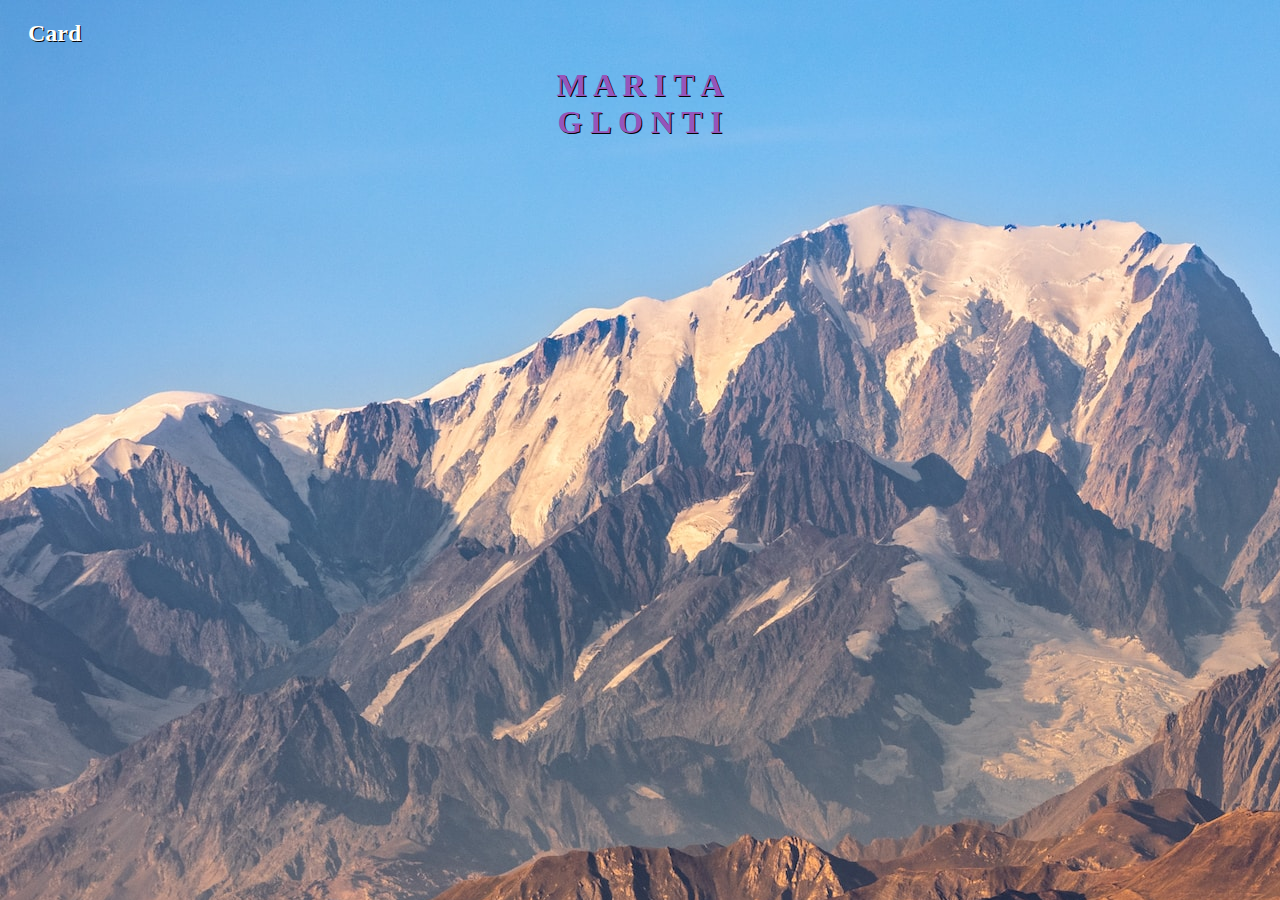
<file: index.html>
<!DOCTYPE html>
<html lang="en">
<head>
    <meta charset="UTF-8">
    <meta http-equiv="X-UA-Compatible" content="IE=edge">
    <meta name="viewport" content="width=device-width, initial-scale=1.0">
    <title>MARITA GLONTI</title>
    <link rel="stylesheet" href="style.css">
</head>
<body>
    <a href="card.html" target="_self"><div class="Card"><h2>Card</h2></a></div> <h1>M A R I T A <br> G L O N T I</h1>
    
    
    
</body>
</html>
</file>
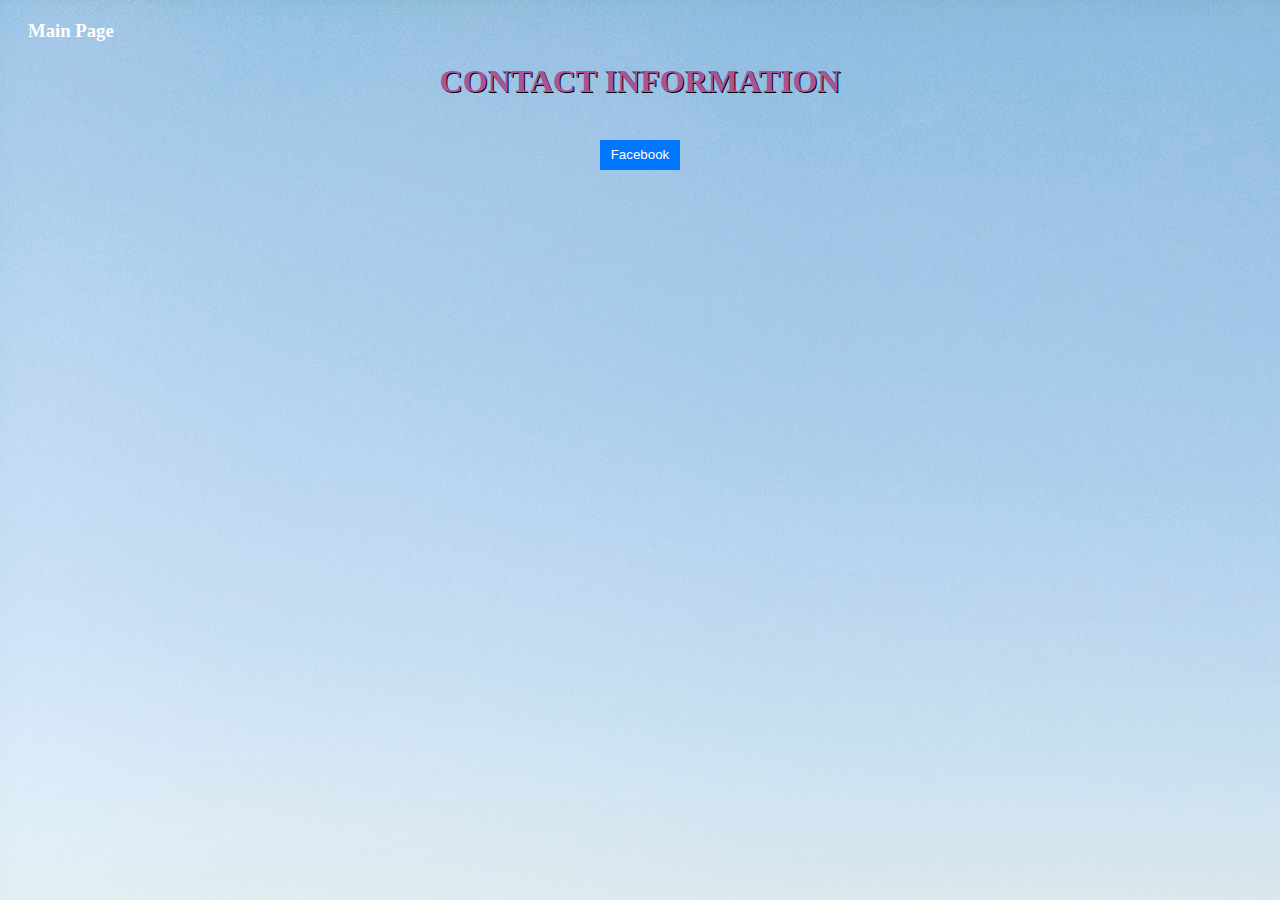
<file: card.html>
<!DOCTYPE html>
<html lang="en">
<head>
    <meta charset="UTF-8">
    <meta http-equiv="X-UA-Compatible" content="IE=edge">
    <meta name="viewport" content="width=device-width, initial-scale=1.0">
    <title>Contact Information</title>
    <style> header { color: rgb(0, 0, 0);
    text-decoration: solid;
    text-align: center;
color: rgb(170, 83, 151);
text-shadow: 1px 1px rgb(0, 0, 0);}
    a {text-decoration: none;
    color: rgb(255, 255, 255);}
    a:hover { color: rgb(170, 83, 151);
    transition: 0.3s;}
    .Mainpage {margin: 20px;}
    .fb {background-color: rgb(0, 119, 255);
    color: white;
    border: none;
width: 80px;
height: 30px;}
    .fb:hover {color: rgb(0, 119, 255);
    background-color: white;
    cursor: pointer;}
    </style>
</head>
<body style="background-image: url(zaira-poga-MTL7jLDKGC8-unsplash.jpg);">
    <div class="Card">
   <h3><div class="Mainpage"><a href="index.html">Main Page</a></div></h3> 
   <center><header><h1>CONTACT INFORMATION</h1></header>

    </div></center>
    <br> 

    <center><button class="fb"> <a href="https://www.facebook.com/">Facebook</a></button></button></center>
    
</body>
</html>
</file>
<file: style.css>
h1 {color: rgb(150, 85, 187);
text-align: center;
text-shadow: 1px 1px #050505;
margin-top: 0px;}

body {background-image: url(marek-piwnicki-FOMWbTDuh3s-unsplash.jpg);
    background-repeat: no-repeat;
}


a { color: rgb(255, 255, 255);
text-decoration: none;
margin: 0px;
text-shadow: 1px 0.5px #050505;
}

a:hover {color: black;
transition: 0.3s;}

.Card {margin: 20px;}
</file>
